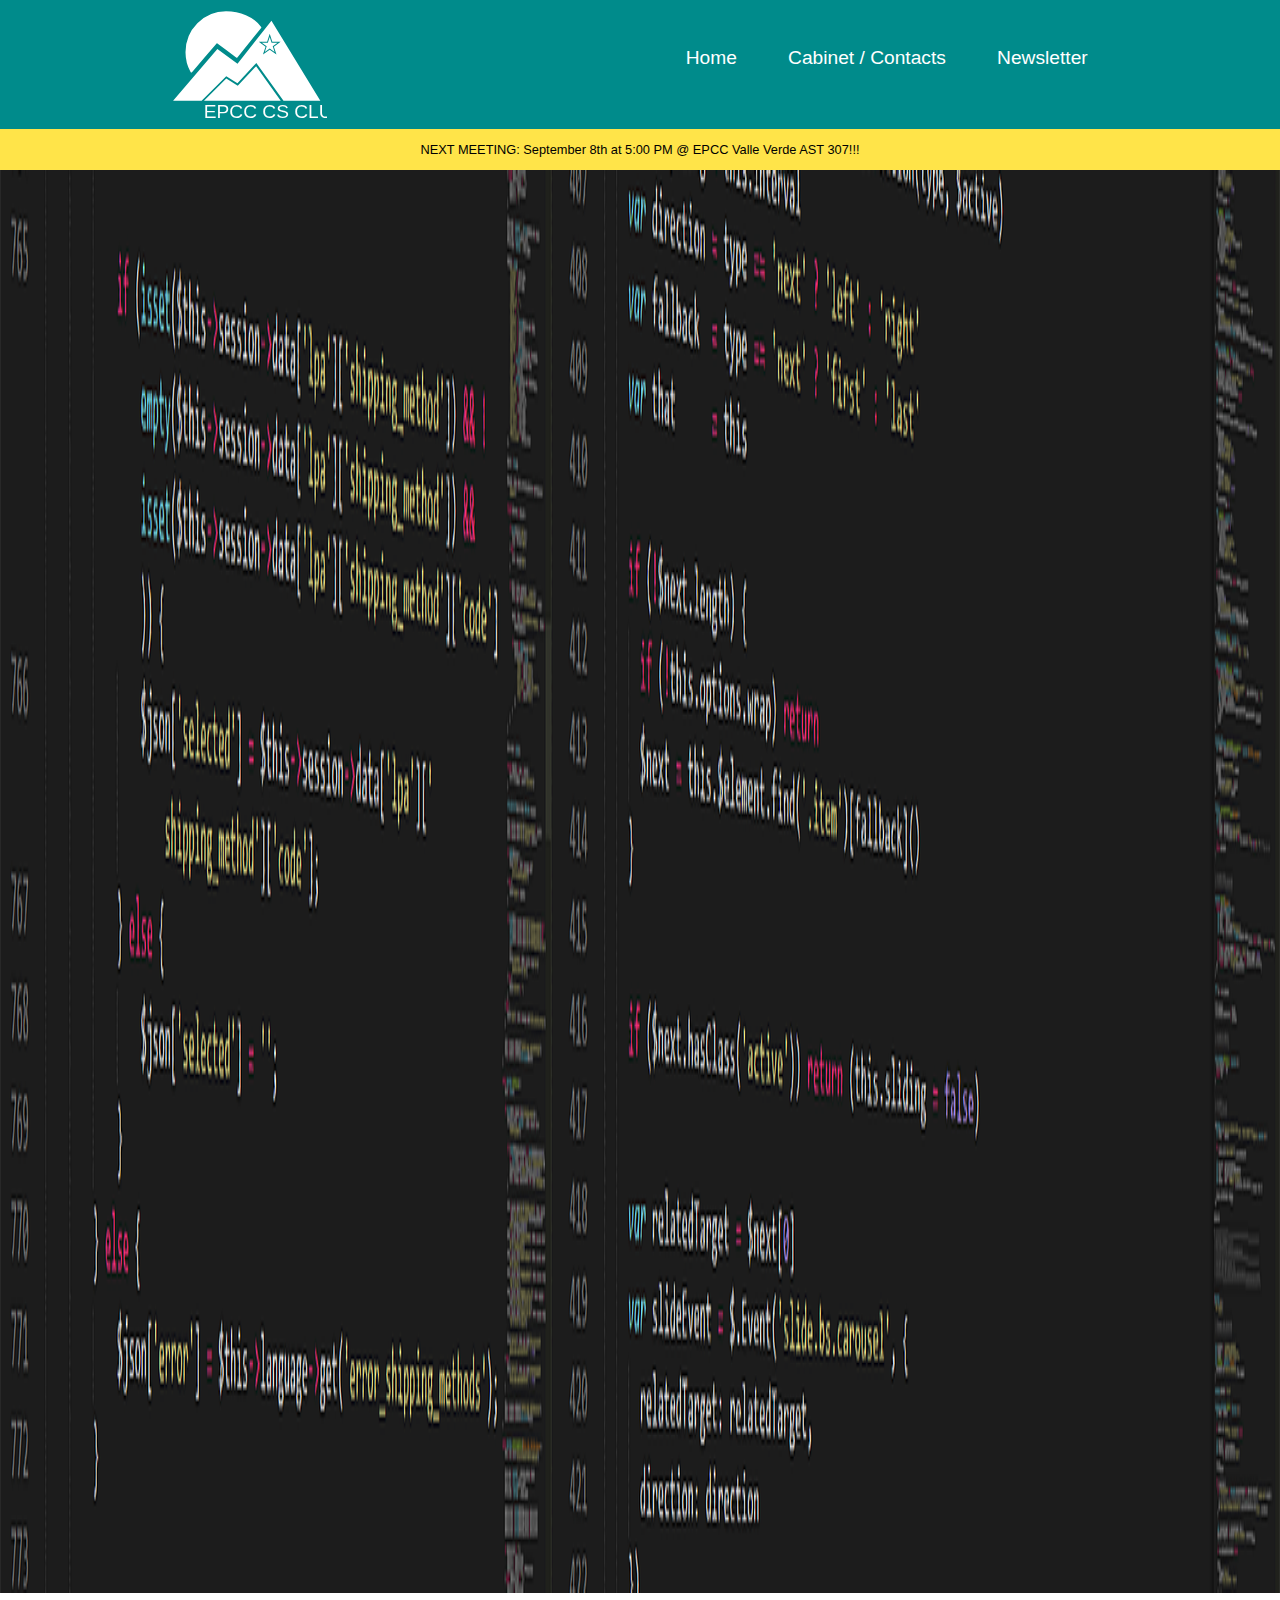
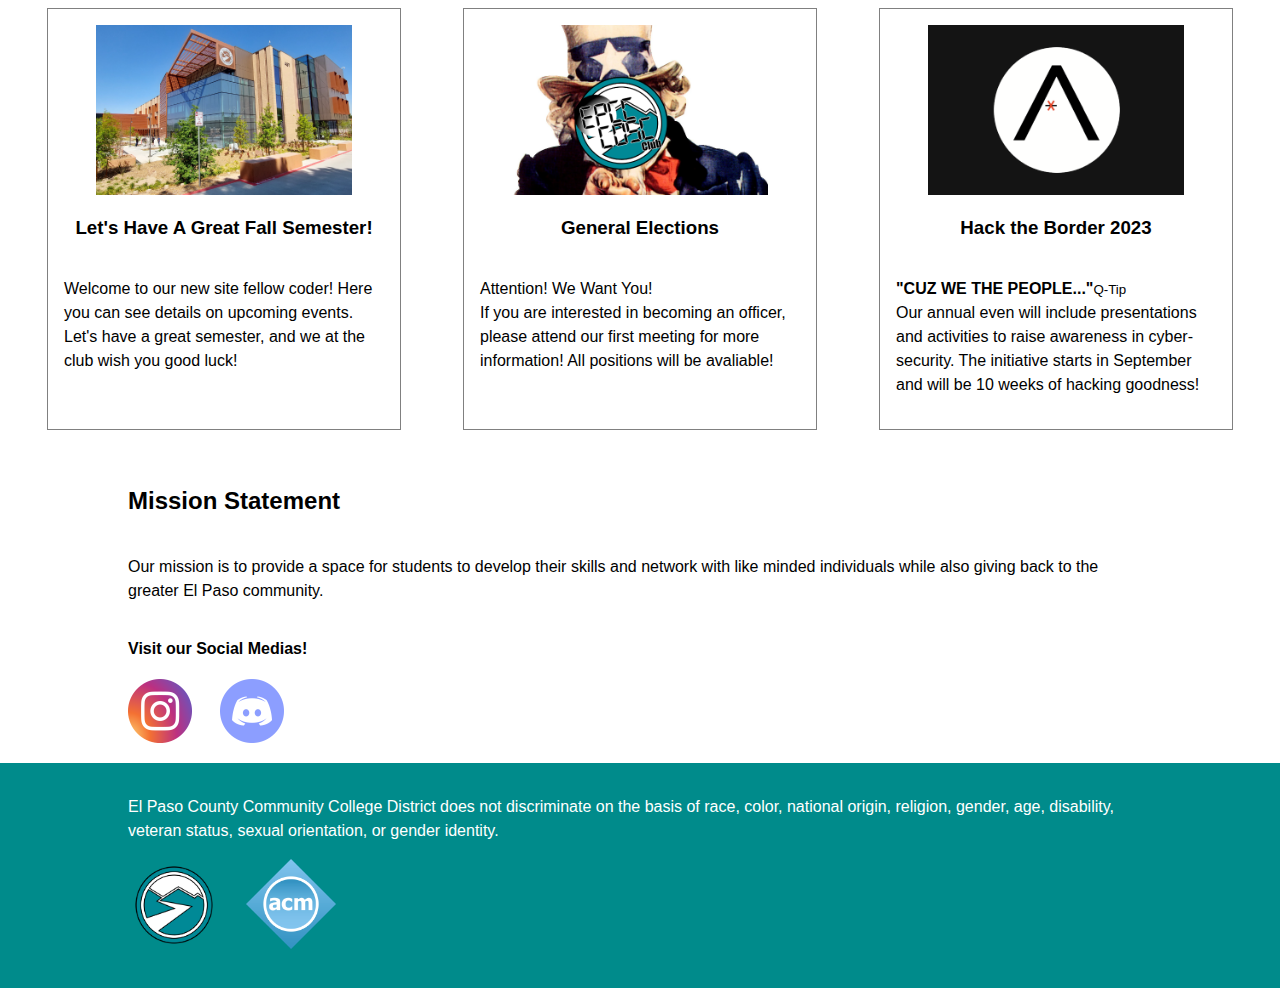
<file: index.html>
<DOCTYPE! html>
    <html>

    <head>
        <title>EPCC Computer Science Club: Home</title>
        <meta charset="UTF-8">
        <meta name="keywords" content="HTML, CSS">
        <link rel="icon" type="image/x-icon" href="/favicon.ico">
        <link rel="stylesheet" href="index.css">
        <script src="./components.js"></script>
        <meta name="viewport" content="width=device-width, initial-scale=1.0">
    </head>

    <body>
        <main-header></main-header>
        <div style="background-color:rgb(255, 228, 73);text-align:center;padding:0.025vw;font-size:.8em; word-wrap: break-word;">
            <p>NEXT MEETING: September 8th at 5:00 PM @ EPCC Valle Verde AST 307!!!</p>
        </div>
        <img id="splash" src="./images/splash.png">
        <section id="main">
            <section class="headlines">
                <article>
                    <img class="articlePhoto" src="./images/headline1.png">
                    <h3>Let's Have A Great Fall Semester!</h3>
                    <p>Welcome to our new site fellow coder! Here you can see details on upcoming events. Let's have a great semester, and we at the club wish you good luck! </p>
                </article>
                <article>
                    <img class="articlePhoto" src="./images/headline2.png">
                    <h3>General Elections</h3>
                    <p>Attention! We Want You!<br>If you are interested in becoming an officer, please attend our first meeting for more information! All positions will be avaliable!</p>
                </article>
                <article>
                    <img class="articlePhoto" src="./images/headline3.png">
                    <h3>Hack the Border 2023</h3>
                    <p><strong>"CUZ WE THE PEOPLE..."</strong><small>Q-Tip</small><br>Our annual even will include presentations and activities to raise awareness in cyber-security. The initiative starts in September and will be 10 weeks of hacking goodness!</p>
                </article>
            </section>
            </div>
            <br>
            <section id="missionStatement">
                <h2>Mission Statement</h2>
                <p>Our mission is to provide a space for students to develop their skills and network with like minded
                    individuals while also giving back to the greater El Paso community.</p>
            </section>
            <socialmedia-plugs></socialmedia-plugs>
        </section>
        <main-footer></main-footer>
    </body>

    </html>
</file>
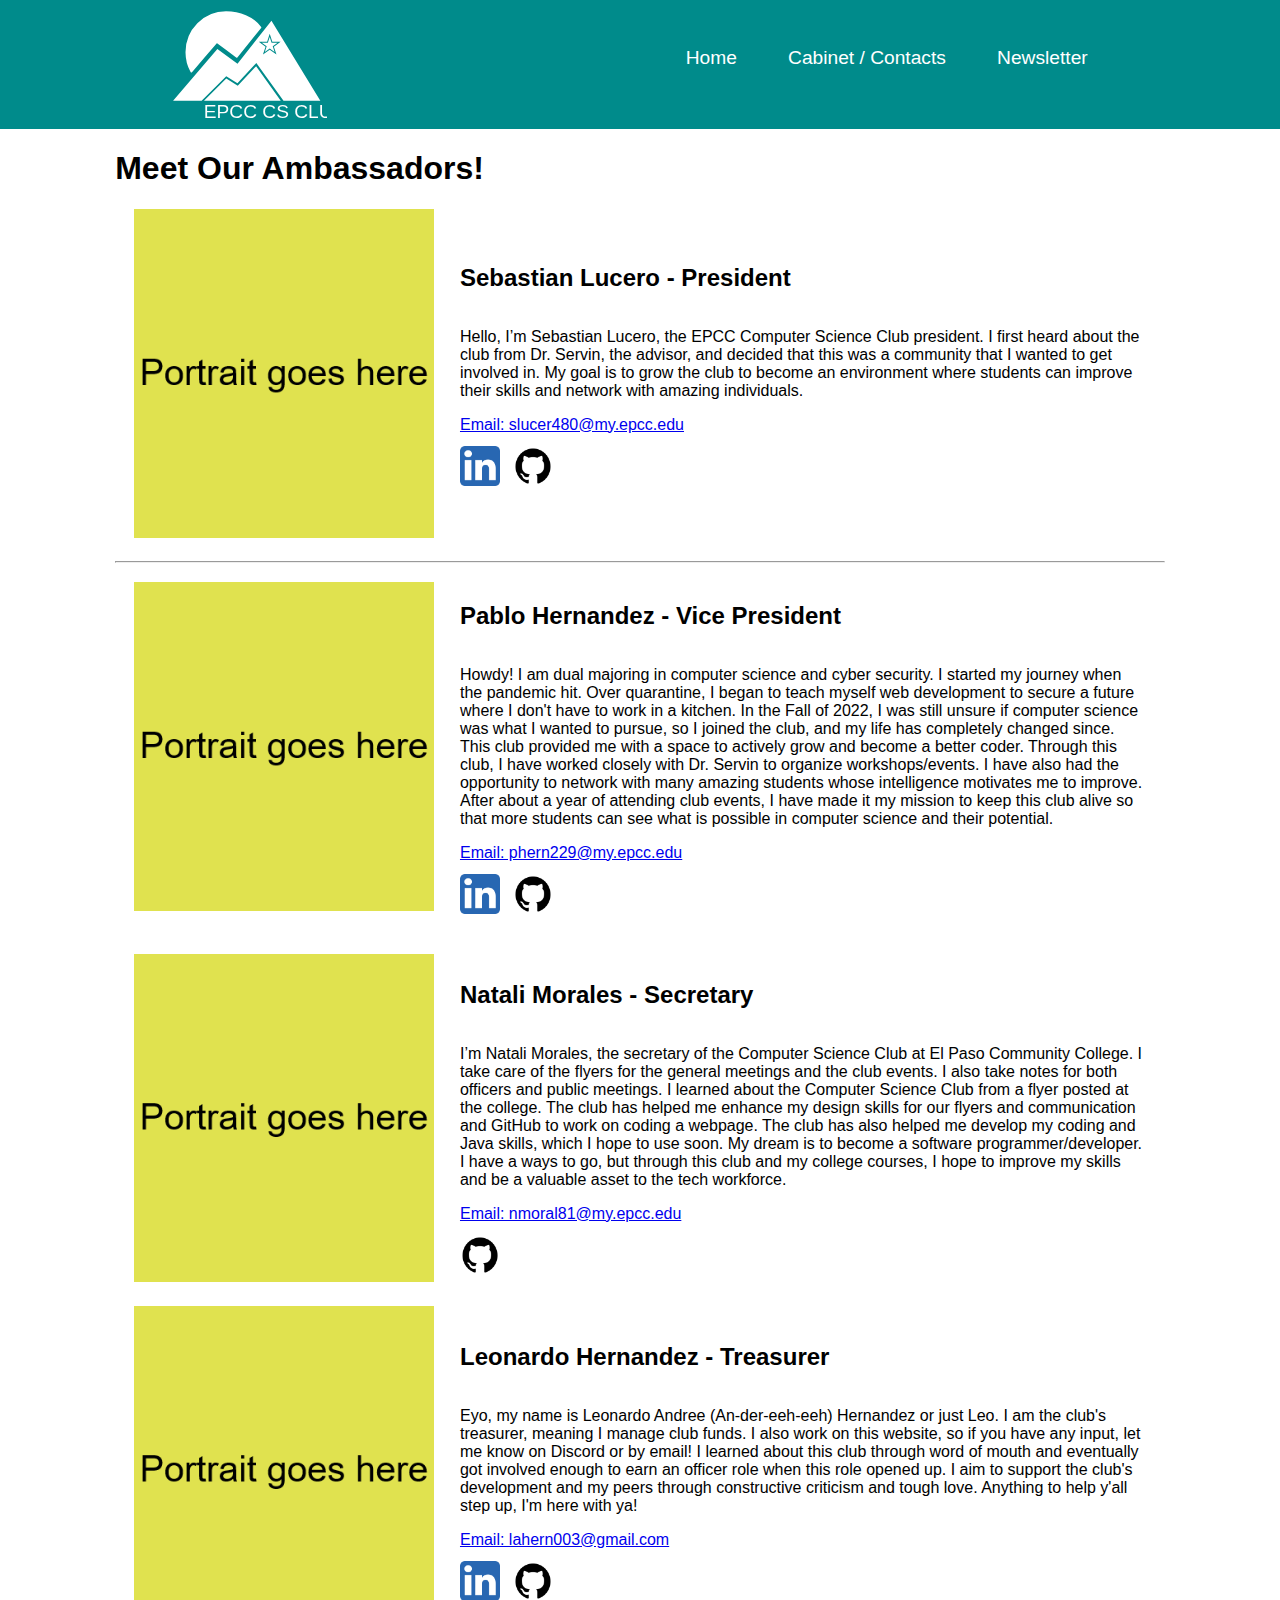
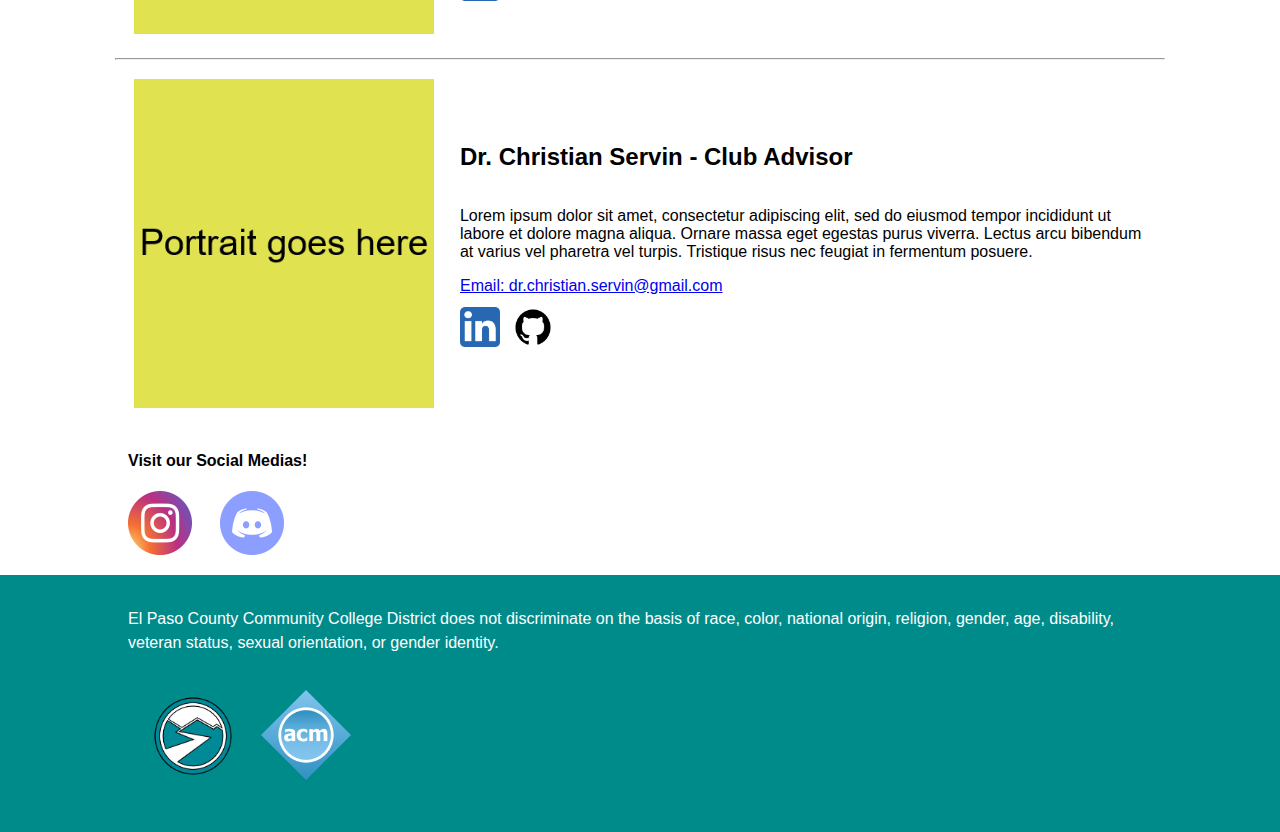
<file: ambassadors.html>
<!DOCTYPE html>
<html lang="en">
<head>
    <meta charset="UTF-8">
    <meta name="viewport" content="width=device-width, initial-scale=1.0"><meta name="keywords" content="HTML, CSS">
    <link rel="icon" type="image/x-icon" href="/favicon.ico">
    <link rel="stylesheet" href="index.css">
    <link rel="stylesheet" href="ambassadors.css">
    <script src="./components.js"></script>
    <meta name="viewport" content="width=device-width, initial-scale=1.0">
    <title>EPCC Computer Science Club: Ambassadors</title>
</head>
<body>
    <main-header></main-header>
    <main>
        <h1>Meet Our Ambassadors!</h1>
        <div>
            <section>
                <div>
                    <img class="portrait" src="./images/portraitplaceholder.png">
                </div>
                <div class="content">
                    <h2>Sebastian Lucero - President</h2>
                    <p>Hello, I’m Sebastian Lucero, the EPCC Computer Science Club president. I first heard about the club from Dr. Servin, the advisor, and decided that this was a community that I wanted to get involved in. My goal is to grow the club to become an environment where students can improve their skills and network with amazing individuals.</p>
                    <a href="mailto:slucer480@my.epcc.edu">Email: slucer480@my.epcc.edu</a>
                    <div class="socialwrapper">
                        <a target="_blank" href="https://www.linkedin.com/in/sebastian-lucero-chavez-ba6162215/"><img class="socialicon" src="./images/socialicons/linkedin.png"></p></a>
                        <a target="_blank" href="https://github.com/FadedOnSteam"><img class="socialicon" src="./images/socialicons/github.png"></a>
                    </div>
                </div>
            </section>
            <hr>
            <section>
                <div>
                    <img class="portrait" src="./images/portraitplaceholder.png">
                </div>
                <div class="content">
                    <h2>Pablo Hernandez - Vice President</h2>
                    <p>Howdy! I am dual majoring in computer science and cyber security. I started my journey when the pandemic hit. Over quarantine, I began to teach myself web development to secure a future where I don't have to work in a kitchen. In the Fall of 2022, I was still unsure if computer science was what I wanted to pursue, so I joined the club, and my life has completely changed since. This club provided me with a space to actively grow and become a better coder. Through this club, I have worked closely with Dr. Servin to organize workshops/events. I have also had the opportunity to network with many amazing students whose intelligence motivates me to improve. After about a year of attending club events, I have made it my mission to keep this club alive so that more students can see what is possible in computer science and their potential.</p>
                    <a href="mailto:phern229@my.epcc.edu">Email: phern229@my.epcc.edu</a>
                    <div class="socialwrapper">
                        <a target="_blank" href="https://www.linkedin.com/in/pablo-hernandez-b64a91101/"><img class="socialicon" src="./images/socialicons/linkedin.png"></p></a>
                        <a target="_blank" href="https://github.com/Pablo-98"><img class="socialicon" src="./images/socialicons/github.png"></a>
                    </div>
                </div>
            </section>
            <section>
                <div>
                    <img class="portrait" src="./images/portraitplaceholder.png">
                </div>
                <div class="content">
                    <h2>Natali Morales - Secretary</h2>
                    <p>I’m Natali Morales, the secretary of the Computer Science Club at El Paso Community College. I take care of the flyers for the general meetings and the club events. I also take notes for both officers and public meetings. I learned about the Computer Science Club from a flyer posted at the college. The club has helped me enhance my design skills for our flyers and communication and GitHub to work on coding a webpage. The club has also helped me develop my coding and Java skills, which I hope to use soon. My dream is to become a software programmer/developer. I have a ways to go, but through this club and my college courses, I hope to improve my skills and be a valuable asset to the tech workforce.</p>
                    <a href="mailto:nmoral81@my.epcc.edu">Email: nmoral81@my.epcc.edu</a>
                    <div class="socialwrapper">
                        <a target="_blank" href="https://github.com/nmoral-27"><img class="socialicon" src="./images/socialicons/github.png"></a>
                    </div>
                </div>
            </section>
            <section>
                <div>
                    <img class="portrait" src="./images/portraitplaceholder.png">
                </div>
                <div class="content">
                    <h2>Leonardo Hernandez - Treasurer</h2>
                    <p>Eyo, my name is Leonardo Andree (An-der-eeh-eeh) Hernandez or just Leo. I am the club's treasurer, meaning I manage club funds. I also work on this website, so if you have any input, let me know on Discord or by email! I learned about this club through word of mouth and eventually got involved enough to earn an officer role when this role opened up. I aim to support the club's development and my peers through constructive criticism and tough love. Anything to help y'all step up, I'm here with ya!</p>
                    <a href="mailto:lahern003@gmail.com">Email: lahern003@gmail.com</a>
                    <div class="socialwrapper">
                        <a target="_blank" href="https://www.linkedin.com/in/leonardo-hernandez-7b1524243/"><img class="socialicon" src="./images/socialicons/linkedin.png"></p></a>
                        <a target="_blank" href="https://github.com/lahasmjp"><img class="socialicon" src="./images/socialicons/github.png"></a>
                    </div>
                </div>
            </section>
            <hr>
            <section>
                <div>
                    <img class="portrait" src="./images/portraitplaceholder.png">
                </div>
                <div class="content">
                    <h2>Dr. Christian Servin - Club Advisor</h2>
                    <p>Lorem ipsum dolor sit amet, consectetur adipiscing elit, sed do eiusmod tempor incididunt ut labore et dolore magna aliqua. Ornare massa eget egestas purus viverra. Lectus arcu bibendum at varius vel pharetra vel turpis. Tristique risus nec feugiat in fermentum posuere.</p>
                    <a href="mailto:dr.christian.servin@gmail.com">Email: dr.christian.servin@gmail.com</a>
                    <div class="socialwrapper">
                        <a target="_blank" href="https://www.linkedin.com/in/theservin/"><img class="socialicon" src="./images/socialicons/linkedin.png"></p></a>
                        <a target="_blank" href="https://github.com/theServin"><img class="socialicon" src="./images/socialicons/github.png"></a>
                    </div>
                </div>
            </section>
            <!--
            <section>
                <div>
                    <img class="portrait" src="./images/portraitplaceholder.png">
                </div>
                <div class="content">
                    <h2>First and Last Name - Title or Role</h2>
                    <p>Lorem ipsum dolor sit amet, consectetur adipiscing elit, sed do eiusmod tempor incididunt ut labore et dolore magna aliqua. Ornare massa eget egestas purus viverra. Lectus arcu bibendum at varius vel pharetra vel turpis. Tristique risus nec feugiat in fermentum posuere.</p>
                    <a href="mailto:marsbars@yahoo.com">Email: Email goes here</a>
                    <div class="socialwrapper">
                        <a target="_blank" href=""><img class="socialicon" src="./images/socialicons/linkedin.png"></p></a>
                        <a target="_blank" href=""><img class="socialicon" src="./images/socialicons/github.png"></a>
                    </div>
                </div>
            </section>
        -->
        </div>
    </main>
    <socialmedia-plugs></socialmedia-plugs>
    <main-footer></main-footer>
</body>
</html>
</file>
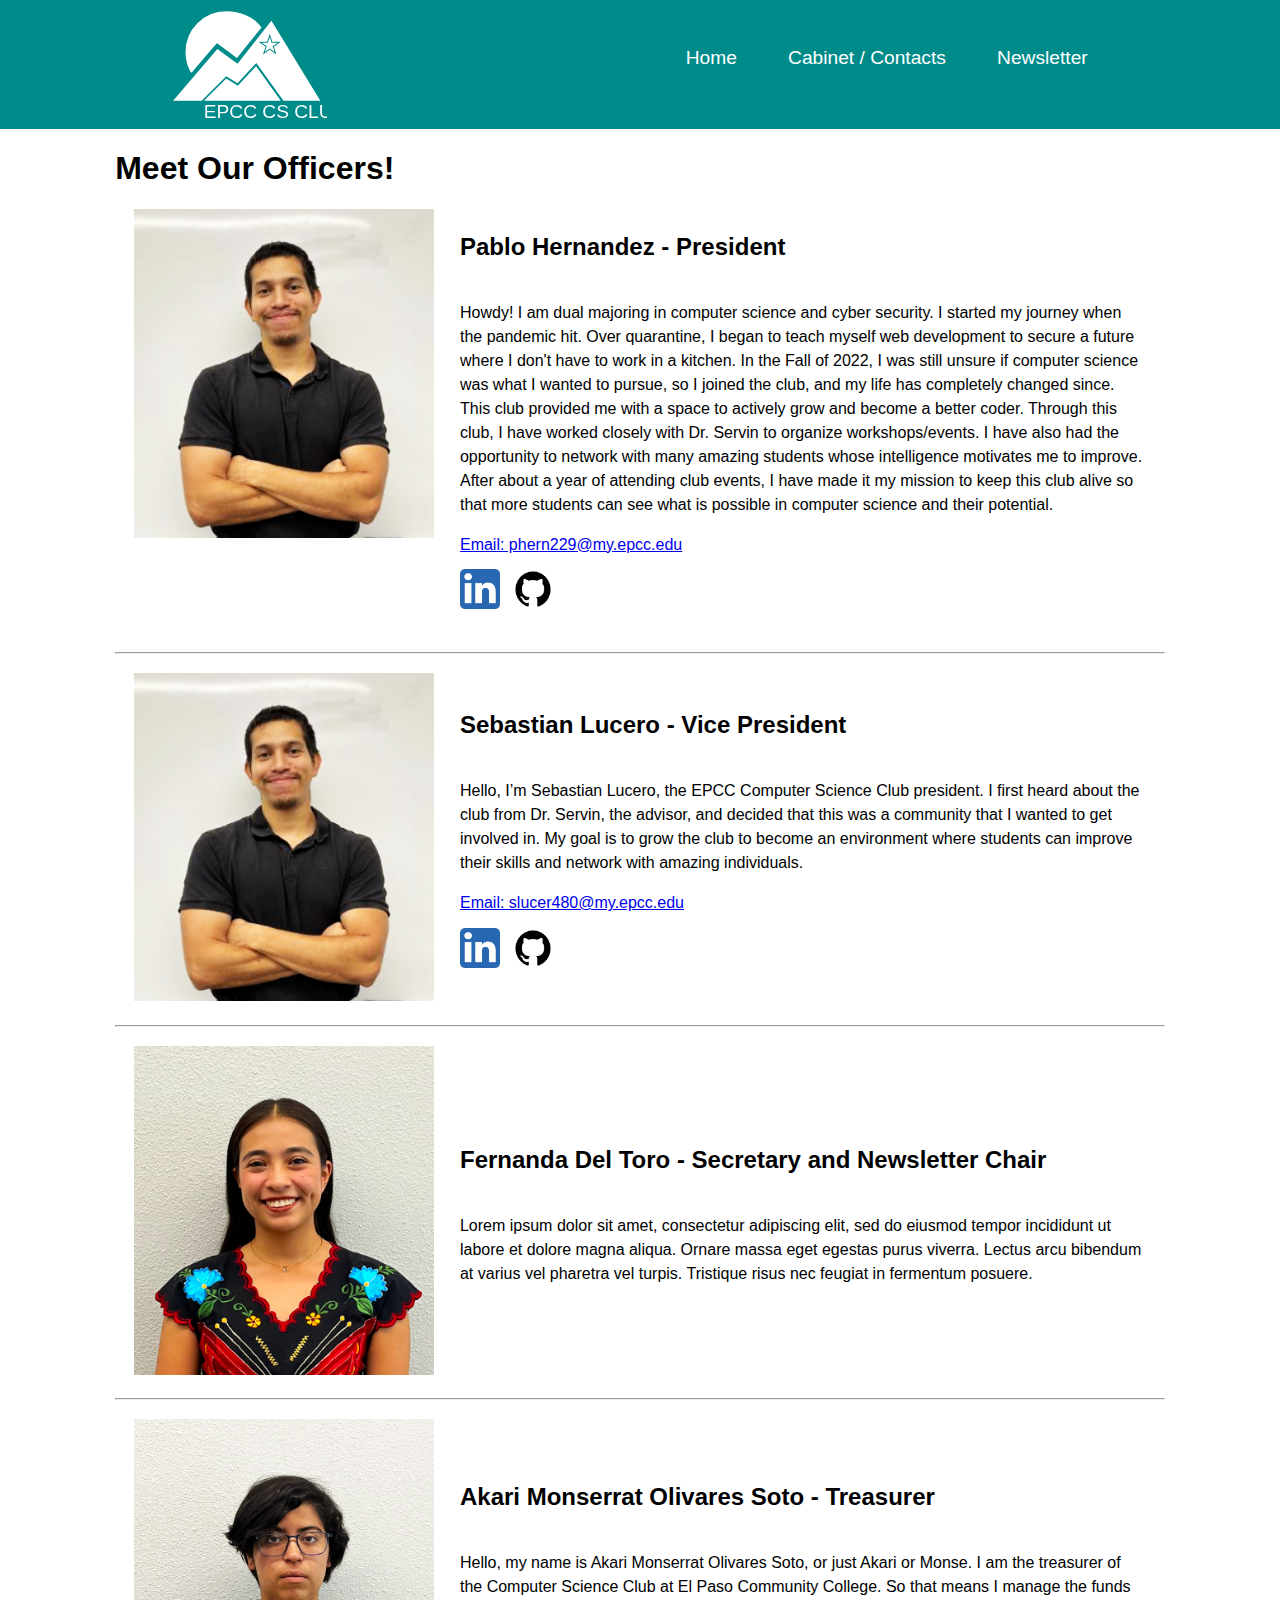
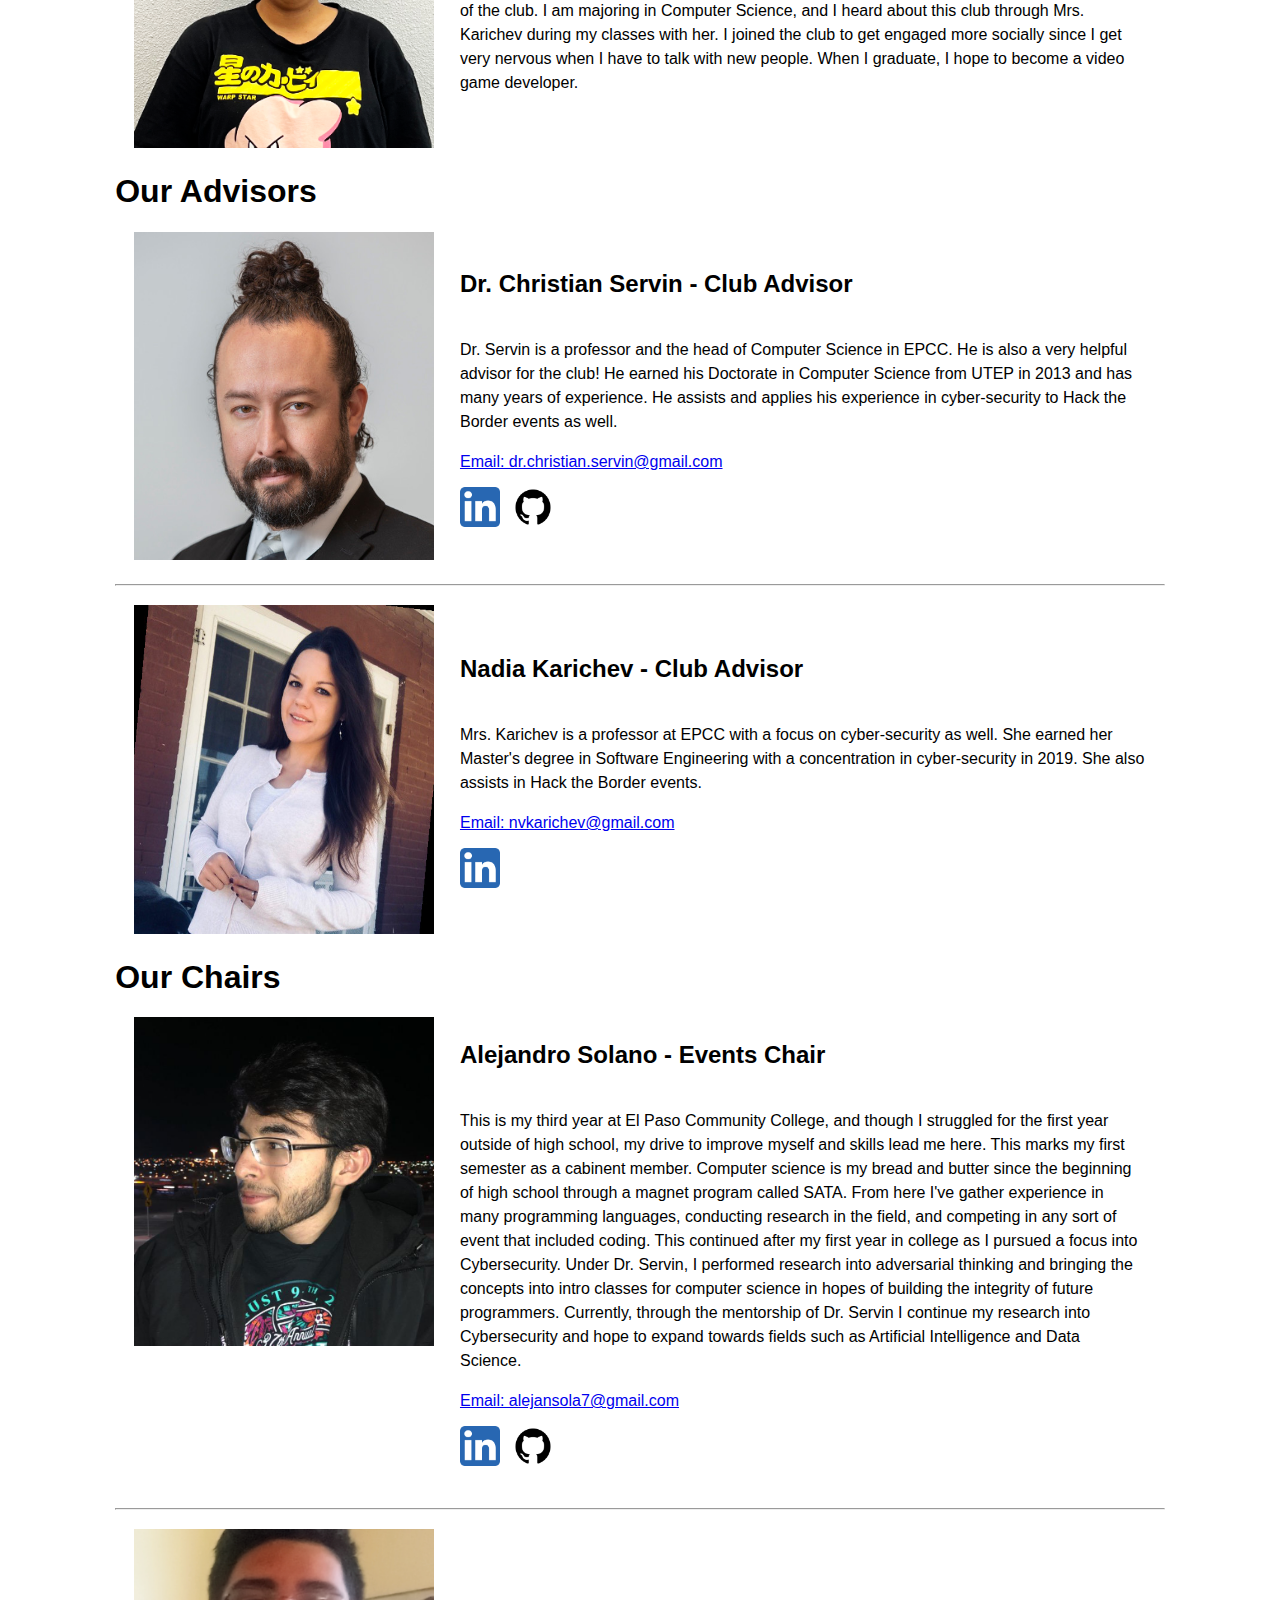
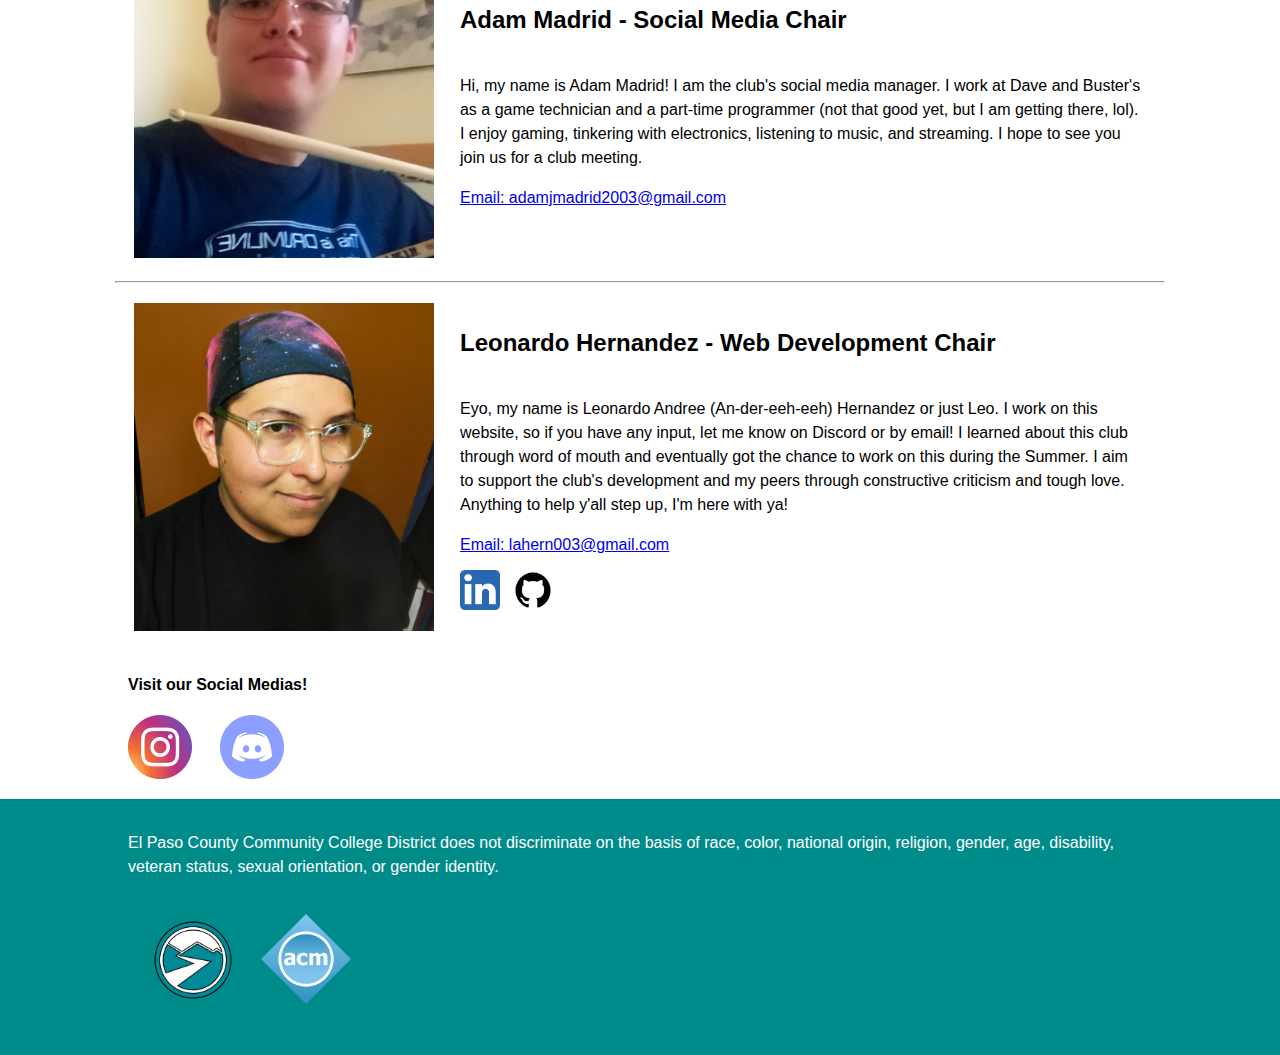
<file: cabinet.html>
<!DOCTYPE html>
<html lang="en">
<head>
    <meta charset="UTF-8">
    <meta name="viewport" content="width=device-width, initial-scale=1.0"><meta name="keywords" content="HTML, CSS">
    <link rel="icon" type="image/x-icon" href="/favicon.ico">
    <link rel="stylesheet" href="index.css">
    <link rel="stylesheet" href="cabinet.css">
    <meta name="viewport" content="width=device-width, initial-scale=1.0">
    <title>EPCC Computer Science Club: Officer</title>
</head>
<body>
    <main-header></main-header>
    <main>
        <h1>Meet Our Officers!</h1>
        <div>
            <section>
                <div>
                    <img class="portrait" src="/images/portaits/preso.png">
                </div>
                <div class="content">
                    <h2>Pablo Hernandez - President</h2>
                    <p>Howdy! I am dual majoring in computer science and cyber security. I started my journey when the pandemic hit. Over quarantine, I began to teach myself web development to secure a future where I don't have to work in a kitchen. In the Fall of 2022, I was still unsure if computer science was what I wanted to pursue, so I joined the club, and my life has completely changed since. This club provided me with a space to actively grow and become a better coder. Through this club, I have worked closely with Dr. Servin to organize workshops/events. I have also had the opportunity to network with many amazing students whose intelligence motivates me to improve. After about a year of attending club events, I have made it my mission to keep this club alive so that more students can see what is possible in computer science and their potential.</p>
                    <a href="mailto:phern229@my.epcc.edu">Email: phern229@my.epcc.edu</a>
                    <div class="socialwrapper">
                        <a target="_blank" href="https://www.linkedin.com/in/pablo-hernandez-b64a91101/"><img class="socialicon" src="/images/socialicons/linkedin.png"></p></a>
                        <a target="_blank" href="https://github.com/Pablo-98"><img class="socialicon" src="/images/socialicons/github.png"></a>
                    </div>
                </div>
            </section>
            <hr>
            <section>
                <div>
                    <img class="portrait" src="/images/portaits/vice-preso.png">
                </div>
                <div class="content">
                    <h2>Sebastian Lucero - Vice President</h2>
                    <p>Hello, I’m Sebastian Lucero, the EPCC Computer Science Club president. I first heard about the club from Dr. Servin, the advisor, and decided that this was a community that I wanted to get involved in. My goal is to grow the club to become an environment where students can improve their skills and network with amazing individuals.</p>
                    <a href="mailto:slucer480@my.epcc.edu">Email: slucer480@my.epcc.edu</a>
                    <div class="socialwrapper">
                        <a target="_blank" href="https://www.linkedin.com/in/sebastian-lucero-chavez-ba6162215/"><img class="socialicon" src="/images/socialicons/linkedin.png"></p></a>
                        <a target="_blank" href="https://github.com/FadedOnSteam"><img class="socialicon" src="/images/socialicons/github.png"></a>
                    </div>
                </div>
            </section>
            <hr>
            <section>
                <div>
                    <img class="portrait" src="/images/portaits/secretary.png">
                </div>
                <div class="content">
                    <h2>Fernanda Del Toro - Secretary and Newsletter Chair</h2>
                    <p>Lorem ipsum dolor sit amet, consectetur adipiscing elit, sed do eiusmod tempor incididunt ut labore et dolore magna aliqua. Ornare massa eget egestas purus viverra. Lectus arcu bibendum at varius vel pharetra vel turpis. Tristique risus nec feugiat in fermentum posuere.
                    </p>
                </div>
            </section>
            <hr>
            <section>
                <div>
                    <img class="portrait" src="/images/portaits/treasurer.png">
                </div>
                <div class="content">
                    <h2>Akari Monserrat Olivares Soto - Treasurer</h2>
                    <p>Hello, my name is Akari Monserrat Olivares Soto, or just Akari or Monse. I am the treasurer of the Computer Science Club at El Paso Community College.
                        So that means I manage the funds of the club. I am majoring in Computer Science, and I heard about this club through Mrs. Karichev during my classes with her. 
                        I joined the club to get engaged more socially since I get very nervous when I have to talk with new people. When I graduate, I hope to become a video game developer.
                    </p>
                </div>
            </section>
            </div>
            <h1>Our Advisors</h1>
            <div>
            <section>
                <div>
                    <img class="portrait" src="/images/portaits/advisor1.png">
                </div>
                <div class="content">
                    <h2>Dr. Christian Servin - Club Advisor</h2>
                    <p>Dr. Servin is a professor and the head of Computer Science in EPCC. He is also a very helpful advisor for the club! He earned his Doctorate in Computer Science from UTEP in 2013 and has many years of experience. He assists and applies his experience in cyber-security to Hack the Border events as well.</p>
                    <a href="mailto:dr.christian.servin@gmail.com">Email: dr.christian.servin@gmail.com</a>
                    <div class="socialwrapper">
                        <a target="_blank" href="https://www.linkedin.com/in/theservin/"><img class="socialicon" src="/images/socialicons/linkedin.png"></p></a>
                        <a target="_blank" href="https://github.com/theServin"><img class="socialicon" src="/images/socialicons/github.png"></a>
                    </div>
                </div>
            </section>
            <hr>
            <section>
                <div>
                    <img class="portrait" src="/images/portaits/advisor2.jpg">
                </div>
                <div class="content">
                    <h2>Nadia Karichev - Club Advisor</h2>
                    <p>Mrs. Karichev is a professor at EPCC with a focus on cyber-security as well. She earned her Master's degree in Software Engineering with a concentration in cyber-security in 2019. She also assists in Hack the Border events.</p>
                    <a href="mailto:nvkarichev@gmail.com">Email: nvkarichev@gmail.com</a>
                    <div class="socialwrapper">
                        <a target="_blank" href="https://www.linkedin.com/in/nadia-karichev/"><img class="socialicon" src="/images/socialicons/linkedin.png"></p></a>
                    </div>
                </div>
            </section>
            </div>
            <h1>Our Chairs</h1>
            <div>
            <section>
                <div>
                    <img class="portrait" src="/images/portaits/events-chair.png">
                </div>
                <div class="content">
                    <h2>Alejandro Solano - Events Chair</h2>
                    <p>This is my third year at El Paso Community College, and though I struggled for the first year outside of high school, my drive to improve myself and skills lead me here. 
                        This marks my first  semester as a cabinent member. Computer science is my bread and butter since the beginning of high school through a magnet program called SATA. 
                        From here I've gather experience in many programming languages, conducting research in the field, and competing in any sort of event that included coding. 
                        This continued after my first year in college as I pursued a focus into Cybersecurity. 
                        Under Dr. Servin, I performed research into adversarial thinking and bringing the concepts into intro classes for computer science in hopes of building the integrity of future programmers. 
                        Currently, through the mentorship of Dr. Servin I continue my research into Cybersecurity and hope to expand towards fields such as Artificial Intelligence and Data Science.
                    </p>
                    <a href="mailto:alejansola7@gmail.com">Email: alejansola7@gmail.com</a>
                    <div class="socialwrapper">
                        <a target="_blank" href="https://github.com/BucklerAce"><img class="socialicon" src="/images/socialicons/linkedin.png"></p></a>
                        <a target="_blank" href="www.linkedin.com/in/alejandroxaviersolano"><img class="socialicon" src="/images/socialicons/github.png"></a>
                    </div>
                </div>
            </section>
            <hr>
            <section>
                <div>
                    <img class="portrait" src="/images/portaits/social-chair.png">
                </div>
                <div class="content">
                    <h2>Adam Madrid - Social Media Chair</h2>
                    <p>Hi, my name is Adam Madrid! I am the club's social media manager. I work at Dave and Buster's as a game technician and a part-time programmer (not that good yet, but I am getting there, lol). 
                    I enjoy gaming, tinkering with electronics, listening to music, and streaming. I hope to see you join us for a club meeting.
                    </p>
                    <a href="mailto:adamjmadrid2003@gmail.com">Email: adamjmadrid2003@gmail.com</a>
                </div>
            </section>
            <hr>
            <section>
                <div>
                    <img class="portrait" src="/images/portaits/web-chair.png">
                </div>
                <div class="content">
                    <h2>Leonardo Hernandez - Web Development Chair</h2>
                    <p>Eyo, my name is Leonardo Andree (An-der-eeh-eeh) Hernandez or just Leo. I work on this website, so if you have any input, let me know on Discord or by email!
                        I learned about this club through word of mouth and eventually got the chance to work on this during the Summer.
                        I aim to support the club's development and my peers through constructive criticism and tough love. 
                        Anything to help y'all step up, I'm here with ya!
                    </p>                    
                    <a href="mailto:lahern003@gmail.com">Email: lahern003@gmail.com</a>
                    <div class="socialwrapper">
                        <a target="_blank" href="https://www.linkedin.com/in/leonardo-hernandez-7b1524243/"><img class="socialicon" src="/images/socialicons/linkedin.png"></p></a>
                        <a target="_blank" href="https://github.com/lahasmjp"><img class="socialicon" src="/images/socialicons/github.png"></a>
                    </div>
                </div>
            </section>
            <!--
            <section>
                <div>
                    <img class="portrait" src="/images/portraitplaceholder.png">
                </div>
                <div class="content">
                    <h2>First and Last Name - Title or Role</h2>
                    <p>Lorem ipsum dolor sit amet, consectetur adipiscing elit, sed do eiusmod tempor incididunt ut labore et dolore magna aliqua. Ornare massa eget egestas purus viverra. Lectus arcu bibendum at varius vel pharetra vel turpis. Tristique risus nec feugiat in fermentum posuere.</p>
                    <a href="mailto:marsbars@yahoo.com">Email: Email goes here</a>
                    <div class="socialwrapper">
                        <a target="_blank" href=""><img class="socialicon" src="/images/socialicons/linkedin.png"></p></a>
                        <a target="_blank" href=""><img class="socialicon" src="/images/socialicons/github.png"></a>
                    </div>
                </div>
            </section>
        -->
        </div>
    </main>
    <socialmedia-plugs></socialmedia-plugs>
    <main-footer></main-footer>
    <script src="/components.js"></script>
</body>
</html>
</file>
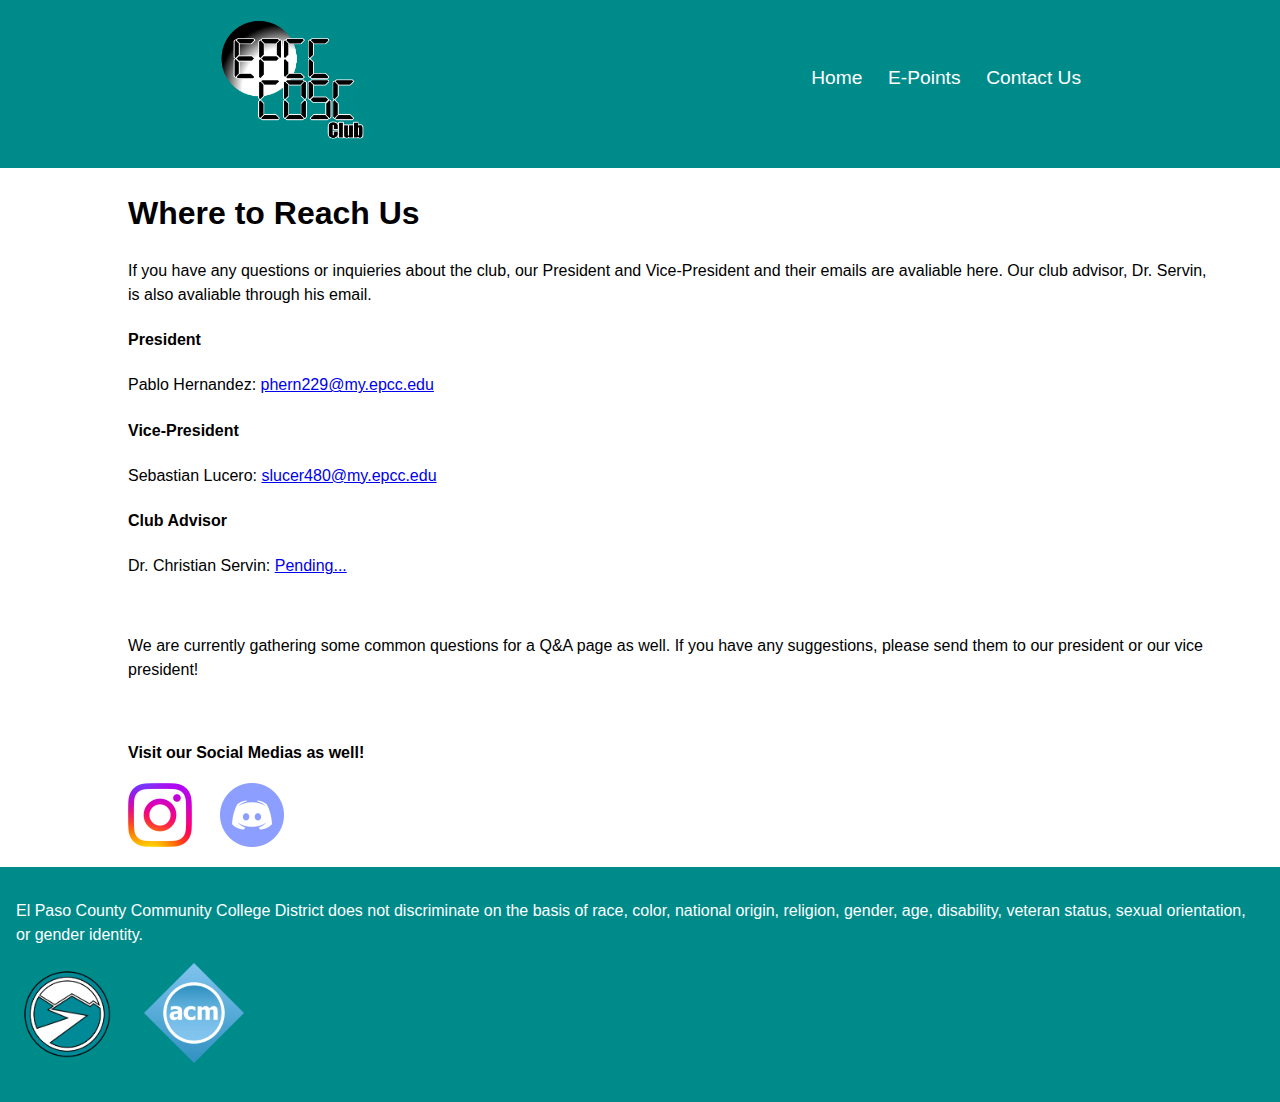
<file: contacts.html>
<DOCTYPE! html>
    <html>

    <head>
        <title>EPCC Computer Science Club: Contacts</title>
        <meta charset="UTF-8">
        <meta name="keywords" content="HTML, CSS">
        <link rel="icon" type="image/x-icon" href="/favicon.ico">
        <link rel="stylesheet" href="contacts.css">
        <meta name="viewport" content="width=device-width, initial-scale=1.0">
    </head>
    <body>
        <header>
            <img id="clublogo" src="/clublogo.png">
            <nav id="headernav">
                <li><a class="navlink" href="index.html">Home</a></li>
                <li><a class="navlink" href="epoints.html">E-Points</a></li>
                <li><a class="navlink" href="contacts.html">Contact Us</a></li>
            </nav>
        </header>
        <main>
            <h1>Where to Reach Us</h1>
            <p>If you have any questions or inquieries about the club, our President and Vice-President and their emails are avaliable here. Our club advisor, Dr. Servin, is also avaliable through his email.</p>
            <h4>President</h4>
            <p>Pablo Hernandez: <a href="mailto:Phern229@my.epcc.edu">phern229@my.epcc.edu</a></p>
            <h4>Vice-President</h4>
            <p>Sebastian Lucero: <a href="mailto:slucer480@my.epcc.edu">slucer480@my.epcc.edu</a></p>
            <h4>Club Advisor</h4>
            <p>Dr. Christian Servin: <a href="mailto:whoknows@gmail.com">Pending...</a></p>
            <br>
            <p>We are currently gathering some common questions for a Q&A page as well. If you have any suggestions, please send them to our president or our vice president!</p>
            <br>
        </main>
        <nav id="smNav">
            <h4>Visit our Social Medias as well!</h4>
            <a href="https://www.instagram.com/epcc_computer_science_club/?igshid=YmMyMTA2M2Y%3D" target="_blank"><img src="/insta.png" class="smIcon"></a>
            <a href="https://discord.gg/jjzkRn6x3q" target="_blank"><img src="./discord.png" class="smIcon"></a>
        </nav>
        <footer>
            <p>El Paso County Community College District does not discriminate on the basis of race, color, national
                origin, religion, gender, age, disability, veteran status, sexual orientation, or gender identity.</p>
            <section>
                <img class="medIcon" src="./epcc.png">
                <img class="medIcon" src="./acm.png">
            </section>
        </footer>
    </body>

    </html>
</file>
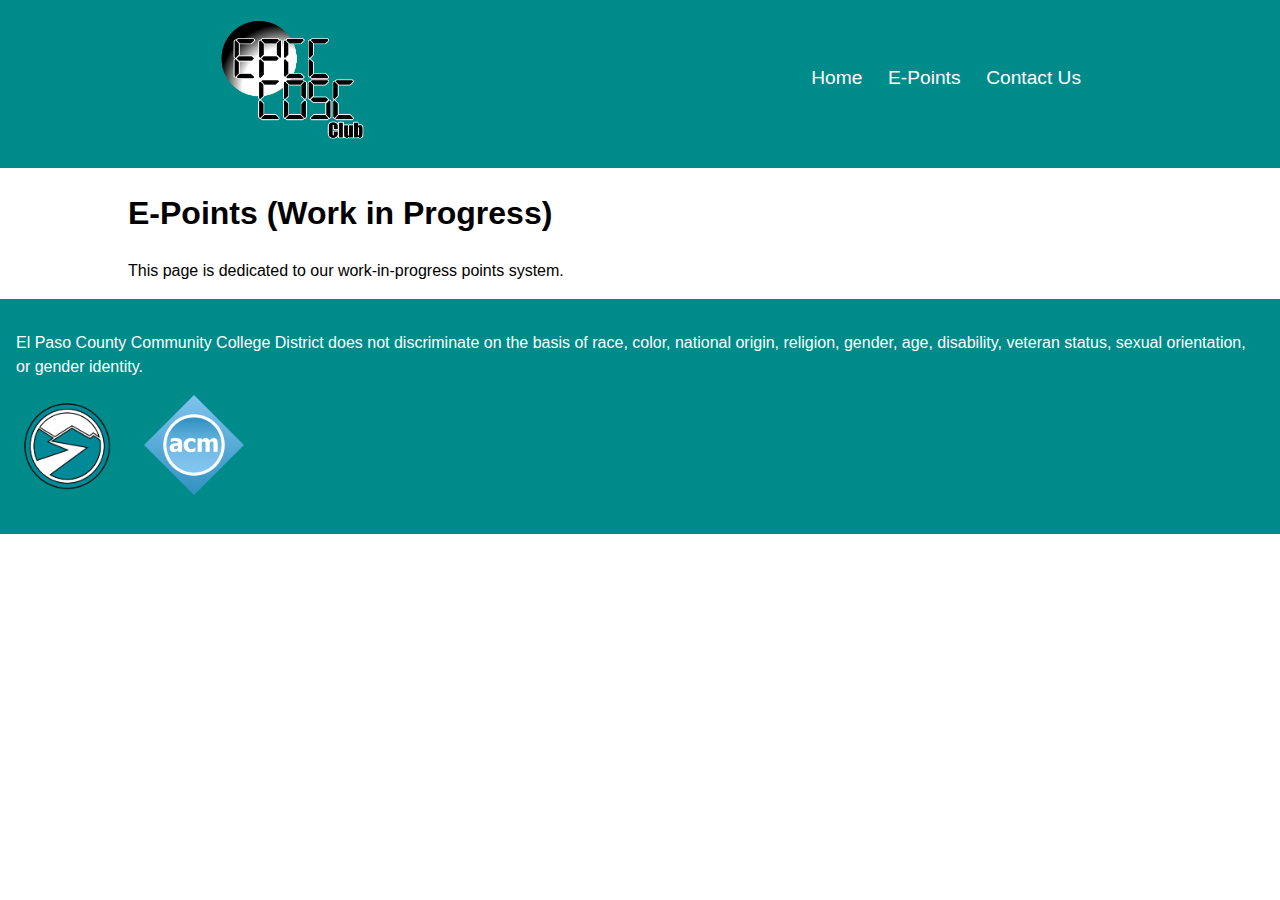
<file: epoints.html>
<!DOCTYPE html>
<html>
    <head>
        <title>EPCC Computer Science Club: Home</title>
        <meta charset="UTF-8">
        <meta name="keywords" content="HTML, CSS">
        <link rel="icon" type="image/x-icon" href="/favicon.ico">
        <link rel="stylesheet" href="contacts.css">
        <meta name="viewport" content="width=device-width, initial-scale=1.0">
    </head>
    <body>
        <header>
            <img id="clublogo" src="./clublogo.png">
            <nav id="headernav">
                <li><a class="navlink" href="index.html">Home</a></li>
                <li><a class="navlink" href="epoints.html">E-Points</a></li>
                <li><a class="navlink" href="contacts.html">Contact Us</a></li>
            </nav>
        </header>
        <main>
            <h1>E-Points (Work in Progress)</h1>
            <p>This page is dedicated to our work-in-progress points system.</p>
        </main>
        <footer>
            <p>El Paso County Community College District does not discriminate on the basis of race, color, national
                origin, religion, gender, age, disability, veteran status, sexual orientation, or gender identity.</p>
            <section>
                <img class="medIcon" src="./epcc.png">
                <img class="medIcon" src="./acm.png">
            </section>
        </footer>
    </body>
</html>
</file>
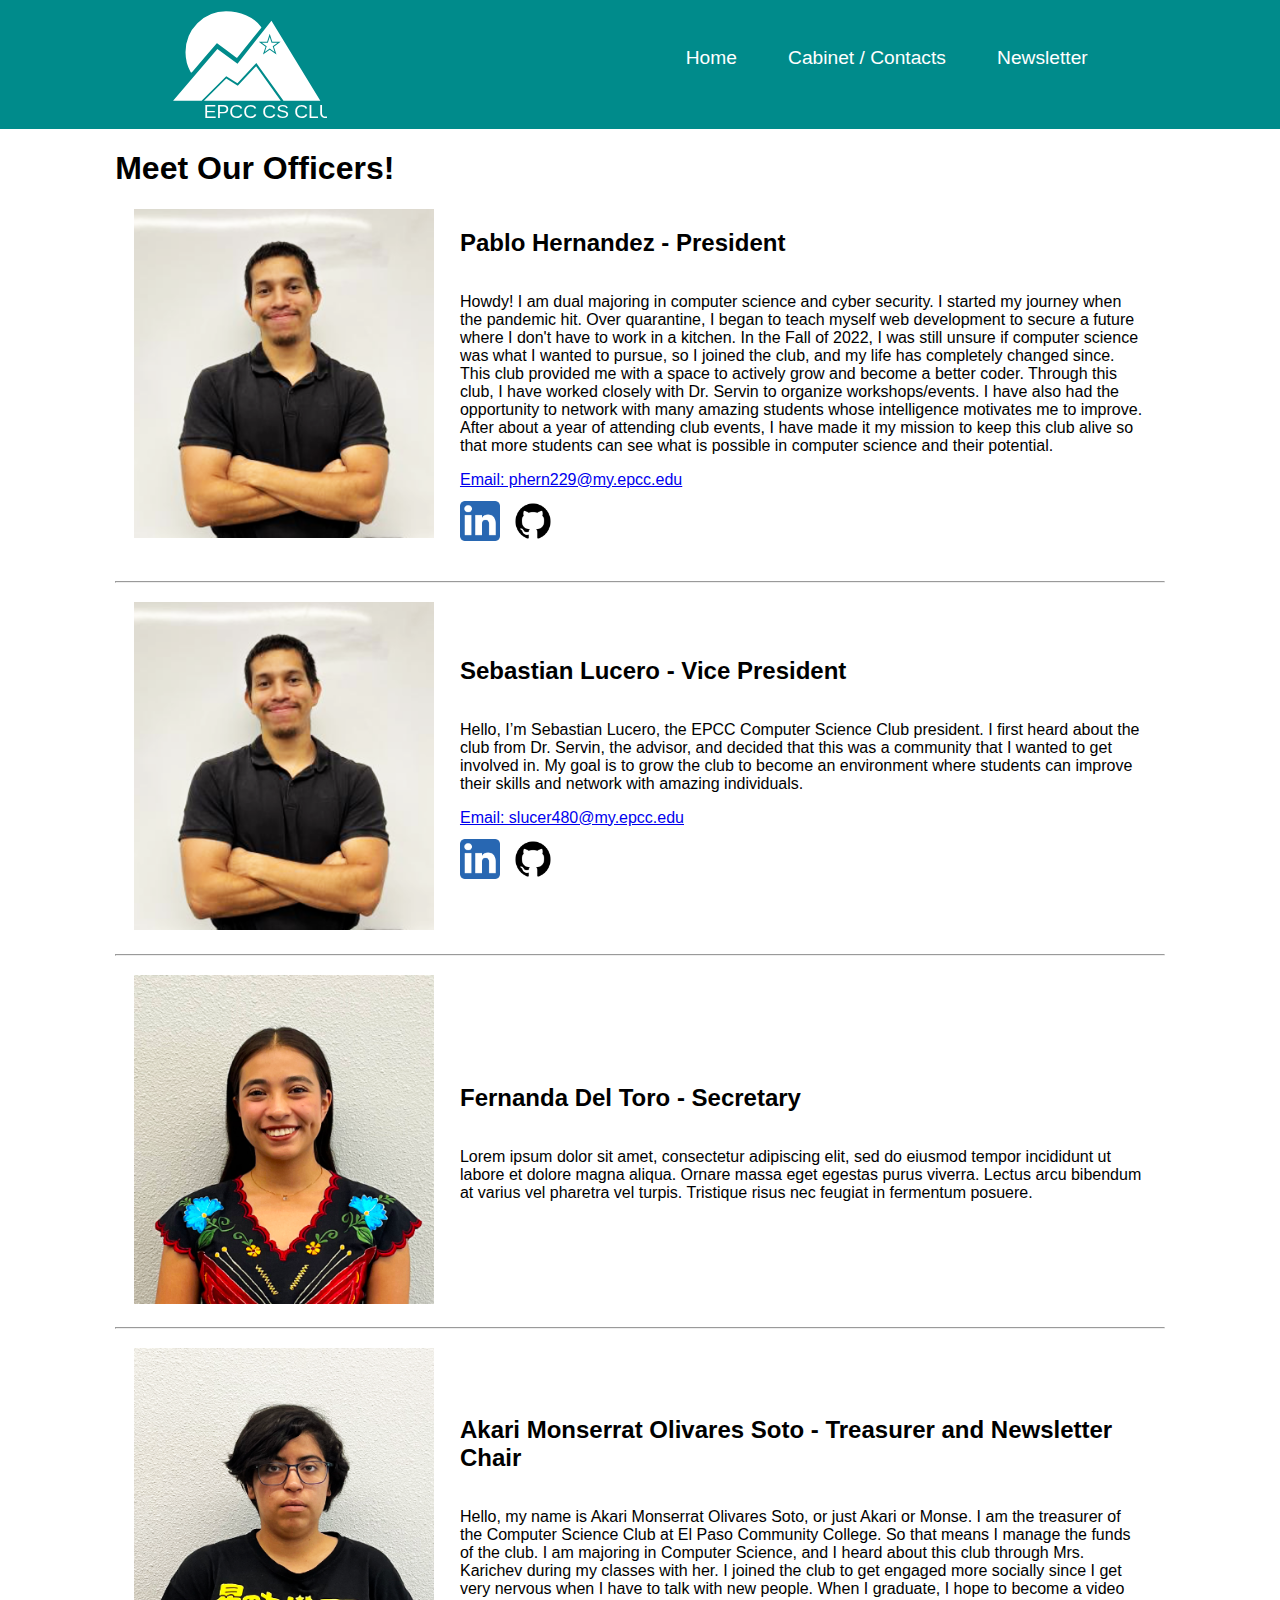
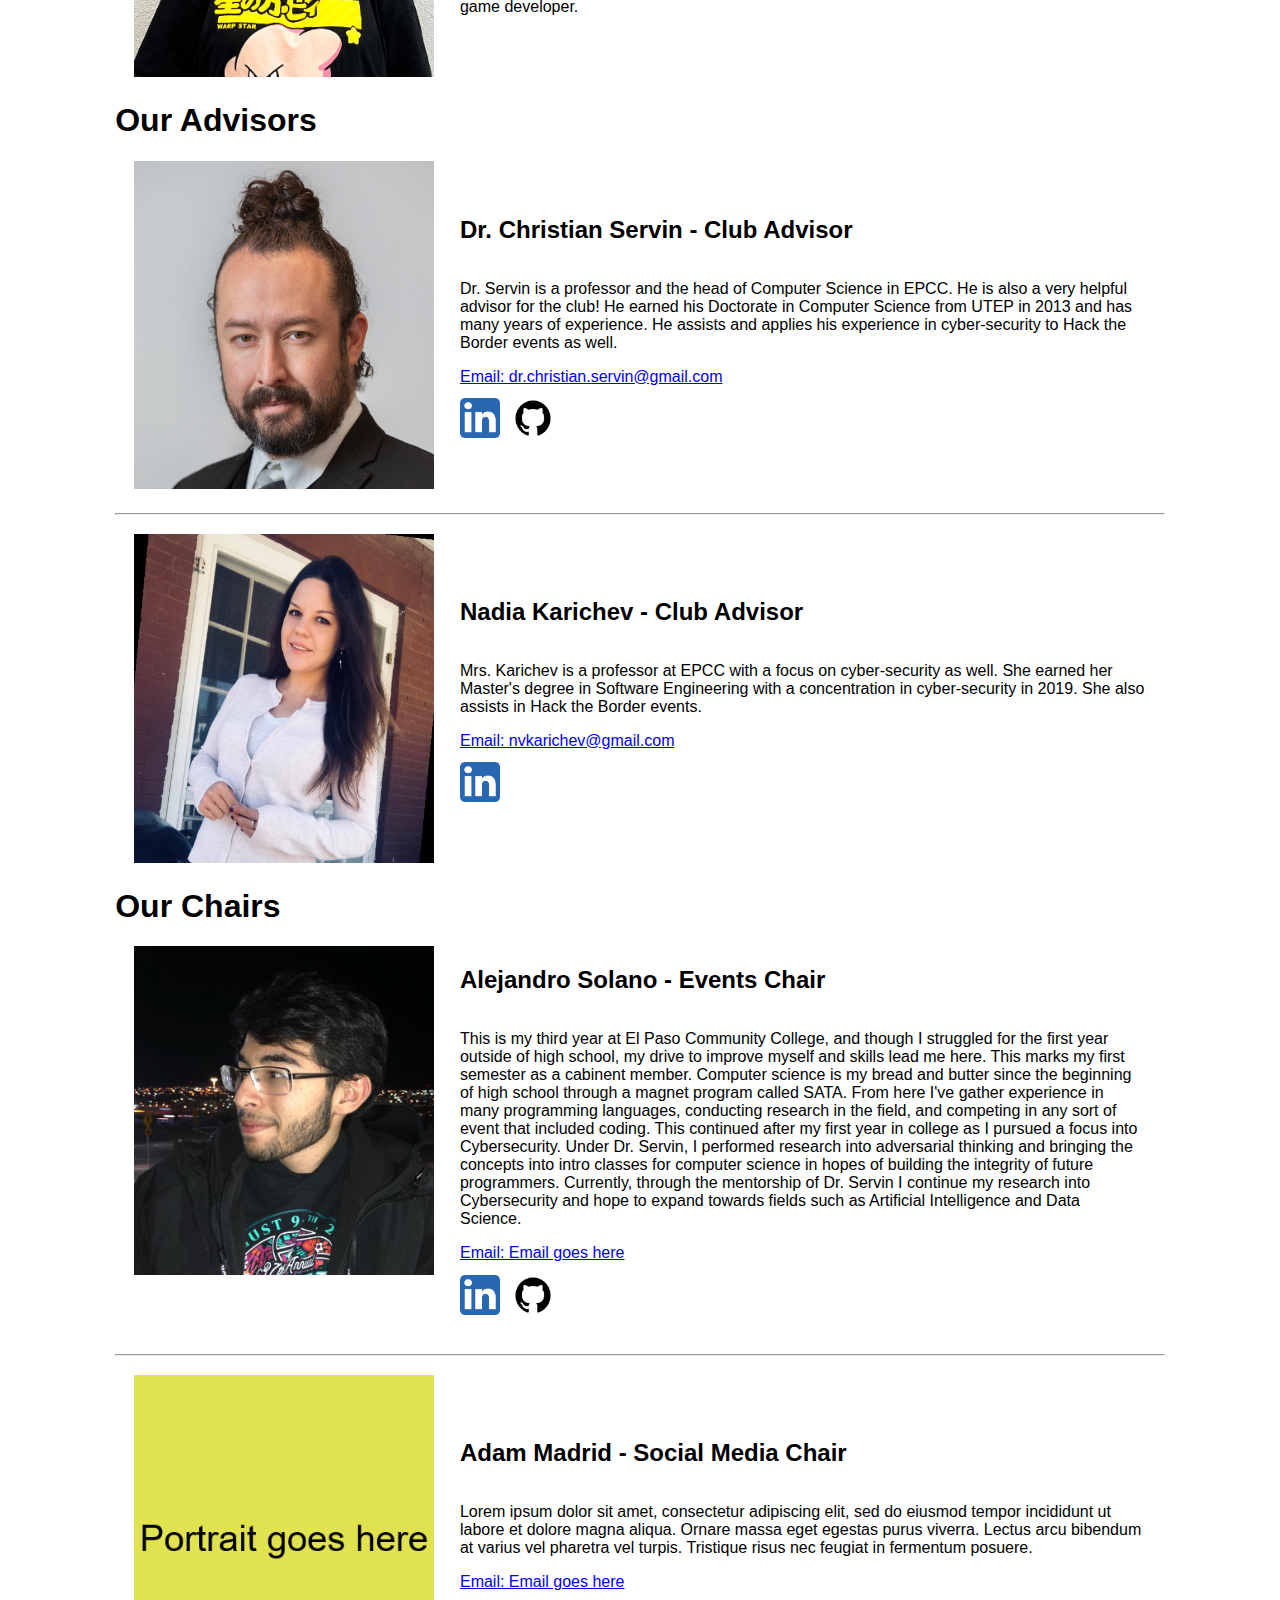
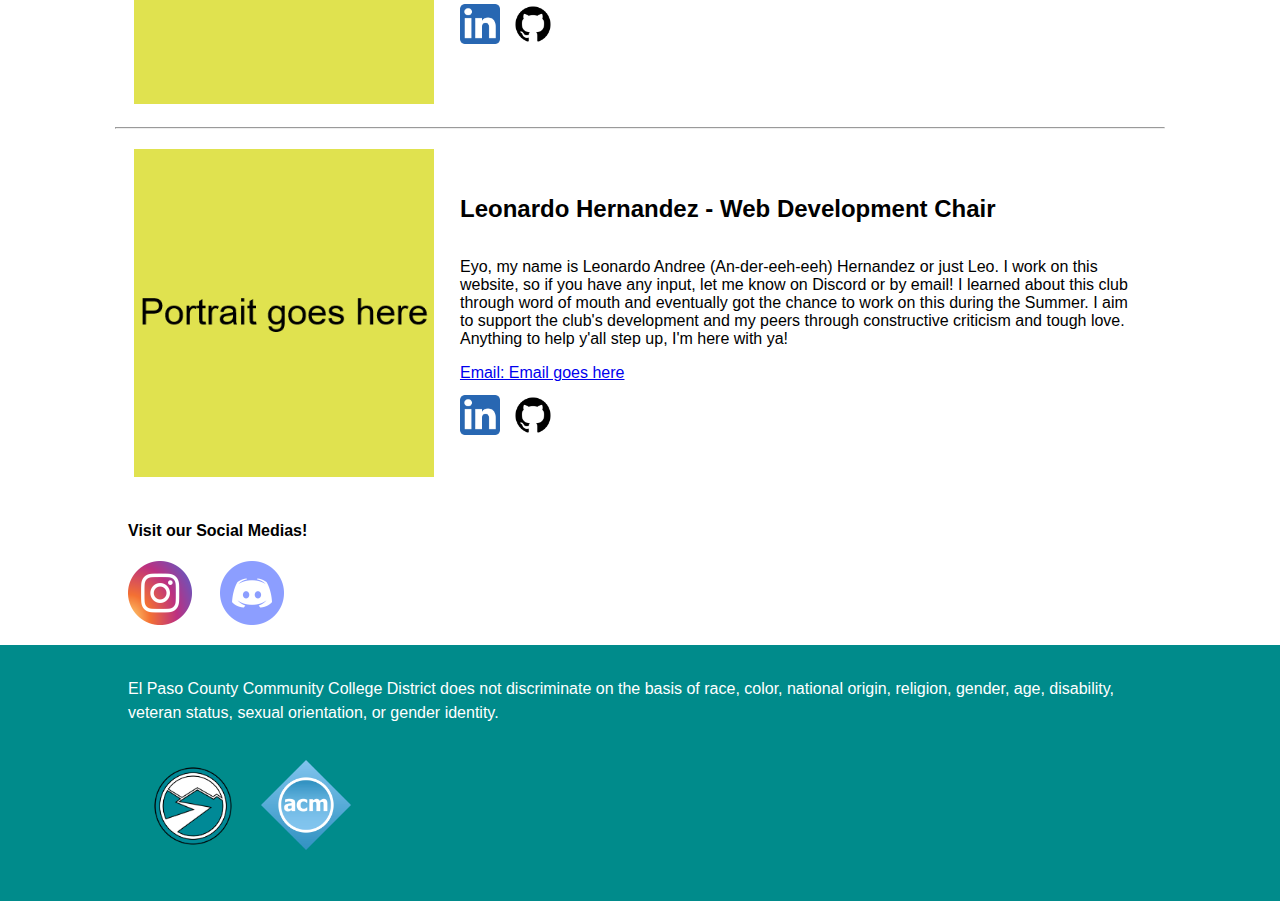
<file: officer.html>
<!DOCTYPE html>
<html lang="en">
<head>
    <meta charset="UTF-8">
    <meta name="viewport" content="width=device-width, initial-scale=1.0"><meta name="keywords" content="HTML, CSS">
    <link rel="icon" type="image/x-icon" href="/favicon.ico">
    <link rel="stylesheet" href="index.css">
    <link rel="stylesheet" href="officer.css">
    <script src="/components.js"></script>
    <meta name="viewport" content="width=device-width, initial-scale=1.0">
    <title>EPCC Computer Science Club: Officer</title>
</head>
<body>
    <main-header></main-header>
    <main>
        <h1>Meet Our Officers!</h1>
        <div>
            <section>
                <div>
                    <img class="portrait" src="/images/portaits/preso.png">
                </div>
                <div class="content">
                    <h2>Pablo Hernandez - President</h2>
                    <p>Howdy! I am dual majoring in computer science and cyber security. I started my journey when the pandemic hit. Over quarantine, I began to teach myself web development to secure a future where I don't have to work in a kitchen. In the Fall of 2022, I was still unsure if computer science was what I wanted to pursue, so I joined the club, and my life has completely changed since. This club provided me with a space to actively grow and become a better coder. Through this club, I have worked closely with Dr. Servin to organize workshops/events. I have also had the opportunity to network with many amazing students whose intelligence motivates me to improve. After about a year of attending club events, I have made it my mission to keep this club alive so that more students can see what is possible in computer science and their potential.</p>
                    <a href="mailto:phern229@my.epcc.edu">Email: phern229@my.epcc.edu</a>
                    <div class="socialwrapper">
                        <a target="_blank" href="https://www.linkedin.com/in/pablo-hernandez-b64a91101/"><img class="socialicon" src="/images/socialicons/linkedin.png"></p></a>
                        <a target="_blank" href="https://github.com/Pablo-98"><img class="socialicon" src="/images/socialicons/github.png"></a>
                    </div>
                </div>
            </section>
            <hr>
            <section>
                <div>
                    <img class="portrait" src="/images/portaits/vice-preso.png">
                </div>
                <div class="content">
                    <h2>Sebastian Lucero - Vice President</h2>
                    <p>Hello, I’m Sebastian Lucero, the EPCC Computer Science Club president. I first heard about the club from Dr. Servin, the advisor, and decided that this was a community that I wanted to get involved in. My goal is to grow the club to become an environment where students can improve their skills and network with amazing individuals.</p>
                    <a href="mailto:slucer480@my.epcc.edu">Email: slucer480@my.epcc.edu</a>
                    <div class="socialwrapper">
                        <a target="_blank" href="https://www.linkedin.com/in/sebastian-lucero-chavez-ba6162215/"><img class="socialicon" src="/images/socialicons/linkedin.png"></p></a>
                        <a target="_blank" href="https://github.com/FadedOnSteam"><img class="socialicon" src="/images/socialicons/github.png"></a>
                    </div>
                </div>
            </section>
            <hr>
            <section>
                <div>
                    <img class="portrait" src="/images/portaits/secretary.png">
                </div>
                <div class="content">
                    <h2>Fernanda Del Toro - Secretary </h2>
                    <p>Lorem ipsum dolor sit amet, consectetur adipiscing elit, sed do eiusmod tempor incididunt ut labore et dolore magna aliqua. Ornare massa eget egestas purus viverra. Lectus arcu bibendum at varius vel pharetra vel turpis. Tristique risus nec feugiat in fermentum posuere.
                    </p>
                </div>
            </section>
            <hr>
            <section>
                <div>
                    <img class="portrait" src="/images/portaits/treasurer.png">
                </div>
                <div class="content">
                    <h2>Akari Monserrat Olivares Soto - Treasurer and Newsletter Chair</h2>
                    <p>Hello, my name is Akari Monserrat Olivares Soto, or just Akari or Monse. I am the treasurer of the Computer Science Club at El Paso Community College.
                        So that means I manage the funds of the club. I am majoring in Computer Science, and I heard about this club through Mrs. Karichev during my classes with her. 
                        I joined the club to get engaged more socially since I get very nervous when I have to talk with new people. When I graduate, I hope to become a video game developer.
                    </p>
                </div>
            </section>
            </div>
            <h1>Our Advisors</h1>
            <div>
            <section>
                <div>
                    <img class="portrait" src="/images/portaits/advisor1.png">
                </div>
                <div class="content">
                    <h2>Dr. Christian Servin - Club Advisor</h2>
                    <p>Dr. Servin is a professor and the head of Computer Science in EPCC. He is also a very helpful advisor for the club! He earned his Doctorate in Computer Science from UTEP in 2013 and has many years of experience. He assists and applies his experience in cyber-security to Hack the Border events as well.</p>
                    <a href="mailto:dr.christian.servin@gmail.com">Email: dr.christian.servin@gmail.com</a>
                    <div class="socialwrapper">
                        <a target="_blank" href="https://www.linkedin.com/in/theservin/"><img class="socialicon" src="/images/socialicons/linkedin.png"></p></a>
                        <a target="_blank" href="https://github.com/theServin"><img class="socialicon" src="/images/socialicons/github.png"></a>
                    </div>
                </div>
            </section>
            <hr>
            <section>
                <div>
                    <img class="portrait" src="/images/portaits/advisor2.jpg">
                </div>
                <div class="content">
                    <h2>Nadia Karichev - Club Advisor</h2>
                    <p>Mrs. Karichev is a professor at EPCC with a focus on cyber-security as well. She earned her Master's degree in Software Engineering with a concentration in cyber-security in 2019. She also assists in Hack the Border events.</p>
                    <a href="mailto:nvkarichev@gmail.com">Email: nvkarichev@gmail.com</a>
                    <div class="socialwrapper">
                        <a target="_blank" href="https://www.linkedin.com/in/nadia-karichev/"><img class="socialicon" src="/images/socialicons/linkedin.png"></p></a>
                    </div>
                </div>
            </section>
            </div>
            <h1>Our Chairs</h1>
            <div>
            <section>
                <div>
                    <img class="portrait" src="/images/portaits/events-chair.png">
                </div>
                <div class="content">
                    <h2>Alejandro Solano - Events Chair</h2>
                    <p>This is my third year at El Paso Community College, and though I struggled for the first year outside of high school, my drive to improve myself and skills lead me here. 
                        This marks my first  semester as a cabinent member. Computer science is my bread and butter since the beginning of high school through a magnet program called SATA. 
                        From here I've gather experience in many programming languages, conducting research in the field, and competing in any sort of event that included coding. 
                        This continued after my first year in college as I pursued a focus into Cybersecurity. 
                        Under Dr. Servin, I performed research into adversarial thinking and bringing the concepts into intro classes for computer science in hopes of building the integrity of future programmers. 
                        Currently, through the mentorship of Dr. Servin I continue my research into Cybersecurity and hope to expand towards fields such as Artificial Intelligence and Data Science.
                    </p>
                    <a href="mailto:marsbars@yahoo.com">Email: Email goes here</a>
                    <div class="socialwrapper">
                        <a target="_blank" href=""><img class="socialicon" src="/images/socialicons/linkedin.png"></p></a>
                        <a target="_blank" href=""><img class="socialicon" src="/images/socialicons/github.png"></a>
                    </div>
                </div>
            </section>
            <hr>
            <section>
                <div>
                    <img class="portrait" src="/images/portraitplaceholder.png">
                </div>
                <div class="content">
                    <h2>Adam Madrid - Social Media Chair</h2>
                    <p>Lorem ipsum dolor sit amet, consectetur adipiscing elit, sed do eiusmod tempor incididunt ut labore et dolore magna aliqua. Ornare massa eget egestas purus viverra. Lectus arcu bibendum at varius vel pharetra vel turpis. Tristique risus nec feugiat in fermentum posuere.</p>
                    <a href="mailto:marsbars@yahoo.com">Email: Email goes here</a>
                    <div class="socialwrapper">
                        <a target="_blank" href=""><img class="socialicon" src="/images/socialicons/linkedin.png"></p></a>
                        <a target="_blank" href=""><img class="socialicon" src="/images/socialicons/github.png"></a>
                    </div>
                </div>
            </section>
            <hr>
            <section>
                <div>
                    <img class="portrait" src="/images/portraitplaceholder.png">
                </div>
                <div class="content">
                    <h2>Leonardo Hernandez - Web Development Chair</h2>
                    <p>Eyo, my name is Leonardo Andree (An-der-eeh-eeh) Hernandez or just Leo. I work on this website, so if you have any input, let me know on Discord or by email!
                        I learned about this club through word of mouth and eventually got the chance to work on this during the Summer.
                        I aim to support the club's development and my peers through constructive criticism and tough love. 
                        Anything to help y'all step up, I'm here with ya!
                    </p>                    
                    <a href="mailto:marsbars@yahoo.com">Email: Email goes here</a>
                    <div class="socialwrapper">
                        <a target="_blank" href=""><img class="socialicon" src="/images/socialicons/linkedin.png"></p></a>
                        <a target="_blank" href=""><img class="socialicon" src="/images/socialicons/github.png"></a>
                    </div>
                </div>
            </section>
            <!--
            <section>
                <div>
                    <img class="portrait" src="/images/portraitplaceholder.png">
                </div>
                <div class="content">
                    <h2>First and Last Name - Title or Role</h2>
                    <p>Lorem ipsum dolor sit amet, consectetur adipiscing elit, sed do eiusmod tempor incididunt ut labore et dolore magna aliqua. Ornare massa eget egestas purus viverra. Lectus arcu bibendum at varius vel pharetra vel turpis. Tristique risus nec feugiat in fermentum posuere.</p>
                    <a href="mailto:marsbars@yahoo.com">Email: Email goes here</a>
                    <div class="socialwrapper">
                        <a target="_blank" href=""><img class="socialicon" src="/images/socialicons/linkedin.png"></p></a>
                        <a target="_blank" href=""><img class="socialicon" src="/images/socialicons/github.png"></a>
                    </div>
                </div>
            </section>
        -->
        </div>
    </main>
    <socialmedia-plugs></socialmedia-plugs>
    <main-footer></main-footer>
</body>
</html>
</file>
<file: index.css>
html {
    font-family:Arial, Helvetica, sans-serif;
}
header {
    background-color:darkcyan;
    display:flex;
    flex-flow:row wrap;
    justify-content:space-around;
    align-items:center;
}
body {
    display:flex;
    flex-flow:column wrap;
    margin:0;
}
#clublogo {
    width:10em;
    filter: invert(1);
}
#headernav {
    display:flex;
    flex-flow: row wrap;
    list-style-type:none;
    justify-content:space-evenly;
    padding-bottom:1vw;
}
.navlink {
    padding-left:2vw;
    padding-right:2vw;
    font-size:1.2em;
}
a.navlink {
    text-decoration: none;
    color:white;
}
a.navlink:visited {
    text-decoration: none;
    color:white;
}
a.navlink:hover {
    text-decoration:underline;
    color:white;
}
a.navlink:active {
    text-decoration: underline;
    color:white;
}
#splash {
    display:flex;
    flex-flow:row wrap;
    justify-content:center;
    align-items:center;
    width:100%;
    height:100%
}
.headlines {
    display:grid;
    grid-template-columns: 30vw 30vw 30vw;
    grid-template-rows: 45w;
    justify-content:space-evenly;
}
article {
    display: flex;
    flex-flow:column wrap;
    align-content:center;
    align-items:center;
    flex-basis:20vw;
    outline-style:solid;
    outline-width:1px;
    outline-color: grey;
    padding:1em;
    margin:1em;
    line-height: 1.5;
}
.articlePhoto {
    width:20vw;
}
#missionStatement {
    display:flex;
    flex-flow:column wrap;
    justify-content:center;
    line-height:1.5;
    margin-left:10vw;
    margin-right:10vw;
}
#smNav {
    margin-left:10vw;
    margin-right:10vw;
}
.smIcon {
    width:64px;
    margin-right:1.5em;
    margin-bottom:1em;
}
.medIcon {
    width:90px;
    margin-right:1.5em;
    margin-bottom:1em;
}
footer {
    display:flex;
    flex-flow:column;
    justify-content:space-evenly;
    background-color:darkcyan;
    padding-top:1em;
    padding-bottom:1em;
    padding-left:10vw;
    padding-right:10vw;
    line-height:1.5;
    color:white;
}
@media only screen and (max-width: 800px) {
    .articlePhoto {
        width:75vw;
    }
    #splash {
        height:45vw;
    }
    header {
        background-color:darkcyan;
        display:flex;
        flex-flow:column wrap;
        justify-content:space-around;
        align-items:center;
    }
    .headlines {
        display:flex;
        flex-flow:column wrap;
        justify-content:center;
        align-content:center;
        align-items:baseline;
    }
    #headernav {
        flex-flow:column wrap;
        align-items:center;
    }
}
</file>
<file: ambassadors.css>
main {
    margin-left:clamp(2vw,9vw,10vw);
    margin-right:clamp(2vw,9vw,10vw);
}
section {
    display:flex;
    flex-flow:row nowrap;
    margin:1.5vw;
}
.portrait {
    padding-right:1vw;
    width:300px;
    aspect-ratio: 73 / 80;
}
.content {
    padding-left:1vw;
    display: flex;
    flex-flow:column nowrap;
    justify-content:center;
    align-items:baseline;
    font-size:1em;
}
.socialwrapper {
    display: flex;
    flex-flow:row nowrap;
    justify-content:flex-start;
    align-items:baseline;
}
.socialicon {
    margin-right:1vw;
    margin-top:1vw;
    width:40px;
}
@media only screen and (max-width: 600px) {
    section {
        flex-flow:column;
    }
    .socialicon {
        margin-right:5vw;
        margin-top:2vw;
        width:45px;
    }
}
</file>
<file: cabinet.css>
main {
    margin-left:clamp(2vw,9vw,10vw);
    margin-right:clamp(2vw,9vw,10vw);
}
section {
    display:flex;
    flex-flow:row nowrap;
    margin:1.5vw;
}
.portrait {
    padding-right:1vw;
    width:300px;
    aspect-ratio: 73 / 80;
}
.content {
    padding-left:1vw;
    display: flex;
    flex-flow:column nowrap;
    justify-content:center;
    align-items:baseline;
    font-size:1em;
    line-height: 1.5;
}
.socialwrapper {
    display: flex;
    flex-flow:row nowrap;
    justify-content:flex-start;
    align-items:baseline;
}
.socialicon {
    margin-right:1vw;
    margin-top:1vw;
    width:40px;
}
@media only screen and (max-width: 600px) {
    section {
        flex-flow:column;
    }
    .socialicon {
        margin-right:5vw;
        margin-top:2vw;
        width:45px;
    }
}
</file>
<file: contacts.css>
html {
    font-family:Arial, Helvetica, sans-serif;
}
header {
    background-color:darkcyan;
    display:flex;
    flex-flow:row wrap;
    justify-content:space-around;
    align-items:center;
}
body {
    display:flex;
    flex-flow:column wrap;
    margin:0;
}
#clublogo {
    width:15em;
}
#headernav {
    display:flex;
    flex-flow: row nowrap;
    list-style-type:none;
    justify-content:space-evenly;
    padding-bottom:1vw;
}
.navlink {
    padding-left:1vw;
    padding-right:1vw;
    font-size:1.2em;
}
a.navlink {
    text-decoration: none;
    color:white;
}
a.navlink:visited {
    text-decoration: none;
    color:white;
}
a.navlink:hover {
    text-decoration:underline;
    color:white;
}
a.navlink:active {
    text-decoration: underline;
    color:white;
}
footer {
    display:flex;
    flex-flow:column;
    justify-content:space-evenly;
    background-color:darkcyan;
    padding:1em;
    line-height:1.5;
    color:white;
}
main {
    margin-left:10vw;
    margin-right:5vw;
    line-height:1.5;
}
#smNav {
    margin-left:10vw;
    margin-right:10vw;
}
.smIcon {
    width:64px;
    margin-right:1.5em;
    margin-bottom:1em;
}
.medIcon {
    width:100px;
    margin-right:1.5em;
    margin-bottom:1em;
}
@media only screen and (max-width: 600px) {
    .articlePhoto {
        width:75vw;
    }
    #splash {
        height:50vw;
    }
    header {
        background-color:darkcyan;
        display:flex;
        flex-flow:column wrap;
        justify-content:space-around;
        align-items:center;
    }
}
</file>
<file: officer.css>
main {
    margin-left:clamp(2vw,9vw,10vw);
    margin-right:clamp(2vw,9vw,10vw);
}
section {
    display:flex;
    flex-flow:row nowrap;
    margin:1.5vw;
}
.portrait {
    padding-right:1vw;
    width:300px;
    aspect-ratio: 73 / 80;
}
.content {
    padding-left:1vw;
    display: flex;
    flex-flow:column nowrap;
    justify-content:center;
    align-items:baseline;
    font-size:1em;
}
.socialwrapper {
    display: flex;
    flex-flow:row nowrap;
    justify-content:flex-start;
    align-items:baseline;
}
.socialicon {
    margin-right:1vw;
    margin-top:1vw;
    width:40px;
}
@media only screen and (max-width: 600px) {
    section {
        flex-flow:column;
    }
    .socialicon {
        margin-right:5vw;
        margin-top:2vw;
        width:45px;
    }
}
</file>
